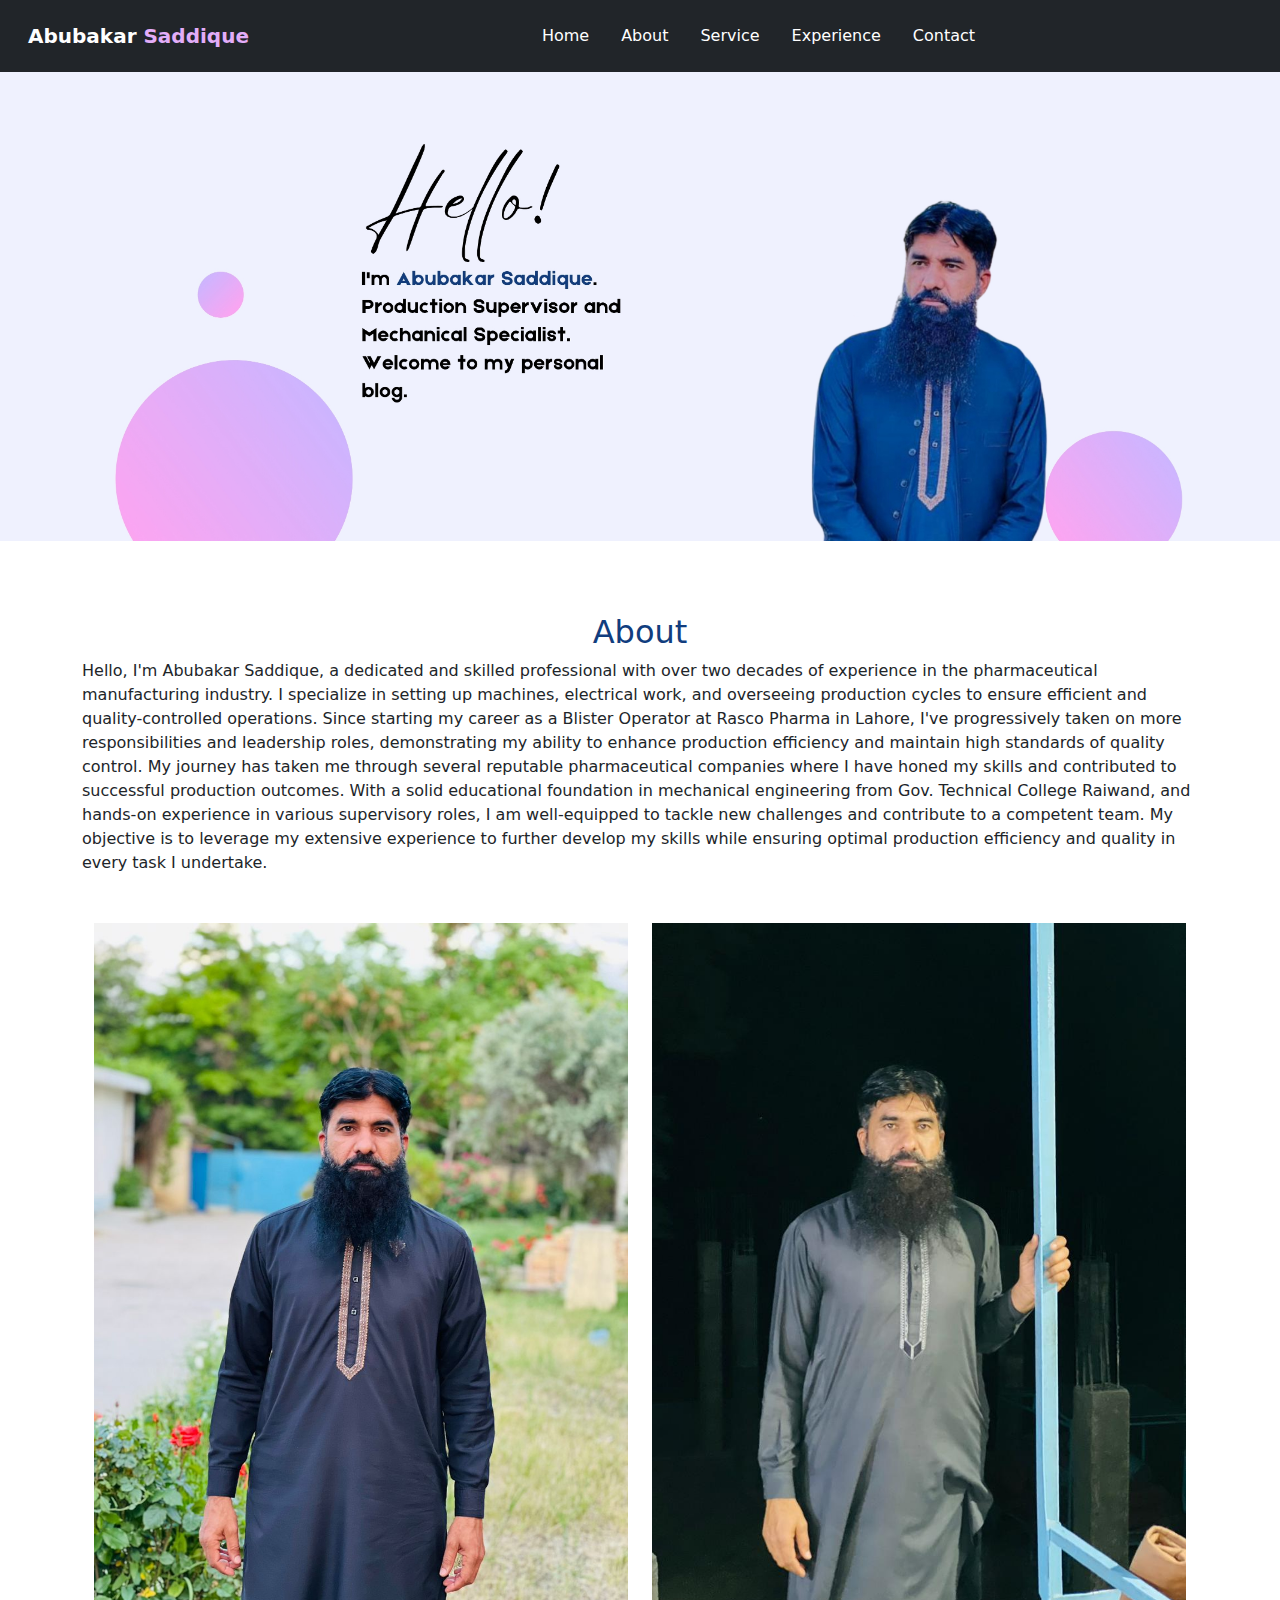
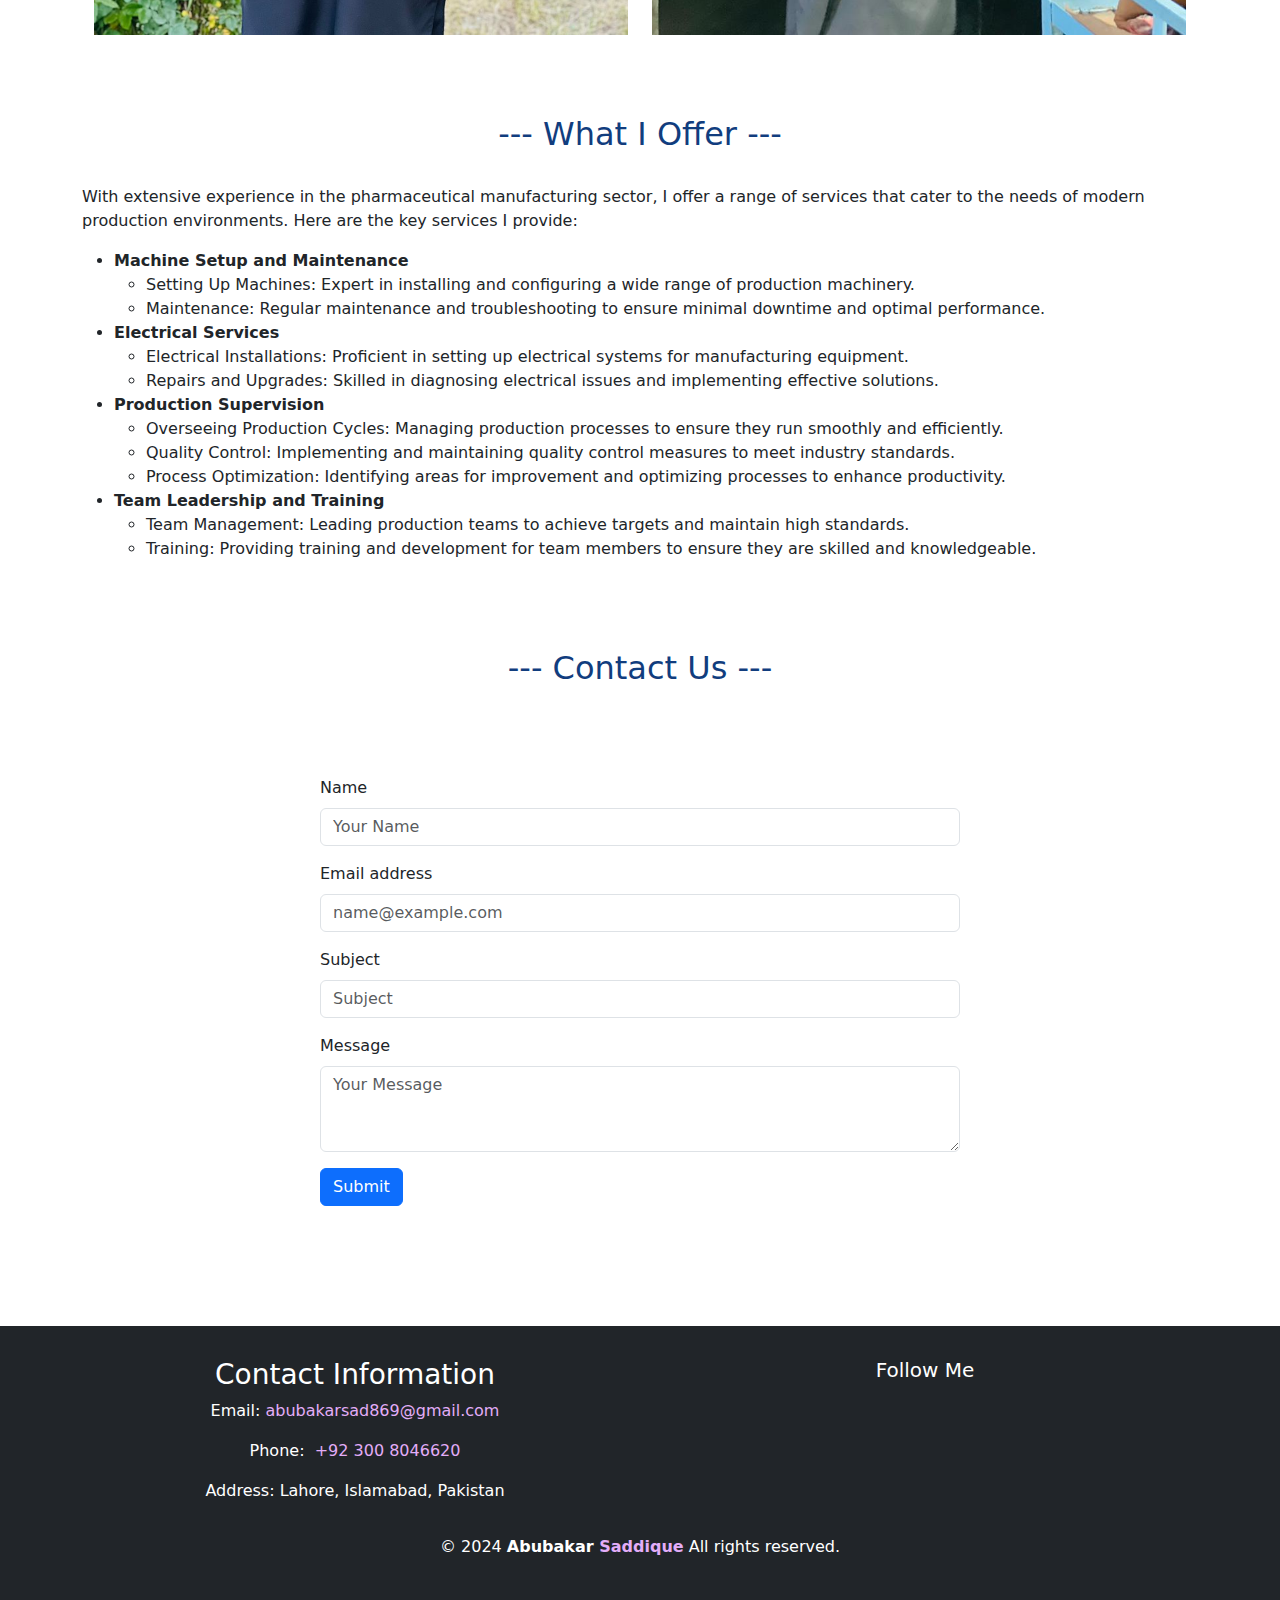
<file: index.html>
<!DOCTYPE html>
<html lang="en">

<head>
    <meta charset="utf-8">
    <meta name="viewport" content="width=device-width, initial-scale=1">
    <title>Abubakar Saddique - Expert in Pharmaceutical Manufacturing & Machine Setup</title>
    <meta name="description" content="Abubakar Saddique, with over 20 years of experience in pharmaceutical manufacturing, offers expertise in machine setup, electrical work, and production supervision. Contact for professional services in Lahore and Islamabad.">
    <meta name="author" content="Abubakar Saddique">
    <link rel="canonical" href="https://abubakar-sadique.github.io/abu-bakar.github.io/">
    <meta property="og:title" content="Abubakar Saddique - Expert in Pharmaceutical Manufacturing & Machine Setup">
    <meta property="og:description" content="Abubakar Saddique, with over 20 years of experience in pharmaceutical manufacturing, offers expertise in machine setup, electrical work, and production supervision. Contact for professional services in Lahore and Islamabad.">
    <meta property="og:type" content="website">
    <meta property="og:url" content="https://abubakar-sadique.github.io/abu-bakar.github.io/">
    <meta property="og:image" content="https://abubakar-sadique.github.io/abu-bakar.github.io/image/abubakar_bhae.jpg">
    <meta property="og:site_name" content="Abubakar Saddique">
    <meta name="google-site-verification" content="1ugM4wBmt1bV3YX8kFSnFQq-COGICONa5BHahKKQ33Y" />
    
    <link href="https://cdn.jsdelivr.net/npm/bootstrap@5.3.3/dist/css/bootstrap.min.css" rel="stylesheet">
    <script src="https://cdn.jsdelivr.net/npm/bootstrap@5.3.3/dist/js/bootstrap.bundle.min.js"></script>
    <link rel="stylesheet" href="https://cdnjs.cloudflare.com/ajax/libs/font-awesome/6.4.0/css/all.min.css"
    integrity="sha512-iecdLmaskl7CVkqkXNQ/ZH/XLlvWZOJyj7Yy7tcenmpD1ypASozpmT/E0iPtmFIB46ZmdtAc9eNBvH0H/ZpiBw=="
    crossorigin="anonymous" referrerpolicy="no-referrer">
    <link rel="stylesheet" href="./style.css">
 <!-- Google tag (gtag.js) -->
 <script async src="https://www.googletagmanager.com/gtag/js?id=G-LMPDL2EBKD"></script>
 <script>
   window.dataLayer = window.dataLayer || [];
   function gtag(){dataLayer.push(arguments);}
   gtag('js', new Date());
 
   gtag('config', 'G-LMPDL2EBKD');
 </script>
 <!-- Google Tag Manager -->
 <script>(function(w,d,s,l,i){w[l]=w[l]||[];w[l].push({'gtm.start':
   new Date().getTime(),event:'gtm.js'});var f=d.getElementsByTagName(s)[0],
   j=d.createElement(s),dl=l!='dataLayer'?'&l='+l:'';j.async=true;j.src=
   'https://www.googletagmanager.com/gtm.js?id='+i+dl;f.parentNode.insertBefore(j,f);
   })(window,document,'script','dataLayer','GTM-T75XJFJN');</script>
   <!-- End Google Tag Manager -->
   <link rel="icon" type="image/png" href="./image/faccon.png">

 </head>
 <body>
   <!-- Google Tag Manager (noscript) -->
 <noscript><iframe src="https://www.googletagmanager.com/ns.html?id=GTM-T75XJFJN"
   height="0" width="0" style="display:none;visibility:hidden"></iframe></noscript>
   <!-- End Google Tag Manager (noscript) -->
    <nav class="navbar navbar-expand-lg navbar-dark bg-dark p-3 text-center" id="home">
        <div class="container-fluid ">
            <a class="navbar-brand" href="#"><b>Abubakar <span class="demo">Saddique</span></b></a>
            <button class="navbar-toggler" type="button" data-bs-toggle="collapse" data-bs-target="#navbarNav"
                aria-controls="navbarNav" aria-expanded="false" aria-label="Toggle navigation">
                <span class="navbar-toggler-icon"></span>
            </button>
            <div class="collapse navbar-collapse" id="navbarNav">
                <ul class="navbar-nav mx-auto">
                    <li class="nav-item mx-2">
                        <a class="nav-link active" aria-current="page" href="#home">Home</a>
                    </li>
                    <li class="nav-item mx-2">
                        <a class="nav-link active" aria-current="page" href="#about">About</a>
                    </li>
                    <li class="nav-item mx-2">
                        <a class="nav-link active" aria-current="page" href="#service">Service</a>
                    </li>
                    <li class="nav-item mx-2">
                        <a class="nav-link active" aria-current="page" href="./experience.html">Experience</a>
                    </li>
                    <li class="nav-item mx-2">
                        <a class="nav-link active" aria-current="page" href="#contact">Contact</a>
                    </li>
                </ul>
            </div>
        </div>
    </nav>
    <div class="image-container">
        <img src="./image/abubakar_bhae.jpg" class="img-fluid" alt="Abubakar Saddique - Pharmaceutical Manufacturing Expert"="Abubakar Saddique - Pharmaceutical Manufacturing Expert"="Abubakar Saddique - Pharmaceutical Manufacturing Expert"="Abubakar Saddique - Pharmaceutical Manufacturing Expert"="Abubakar Saddique - Pharmaceutical Manufacturing Expert"="Abubakar Saddique - Pharmaceutical Manufacturing Expert"="Abubakar Saddique - Pharmaceutical Manufacturing Expert"="Abubakar Saddique - Pharmaceutical Manufacturing Expert"="Responsive image">
    </div>
    <div class="container mt-5 mb-3">
        <br>
        <h2 class="text-center demo1" id="about">About</h2>

        <p>
            Hello, I'm Abubakar Saddique, a dedicated and skilled professional with over two decades of experience in
            the pharmaceutical manufacturing industry. I specialize in setting up machines, electrical work, and
            overseeing production cycles to ensure efficient and quality-controlled operations.

            Since starting my career as a Blister Operator at Rasco Pharma in Lahore, I've progressively taken on more
            responsibilities and leadership roles, demonstrating my ability to enhance production efficiency and
            maintain high standards of quality control. My journey has taken me through several reputable pharmaceutical
            companies where I have honed my skills and contributed to successful production outcomes.

            With a solid educational foundation in mechanical engineering from Gov. Technical College Raiwand, and
            hands-on experience in various supervisory roles, I am well-equipped to tackle new challenges and contribute
            to a competent team. My objective is to leverage my extensive experience to further develop my skills while
            ensuring optimal production efficiency and quality in every task I undertake.
        </p>
        <div class="container mt-5 mb-5">
            <div class="row">
                <div class="col-lg-6 col-md-12 col-12">
                    <img src="./image/Abu_bakar_bhae2.jpg" class="img-fluid mb-2" alt="Abubakar Saddique - Pharmaceutical Manufacturing Expert"="Abubakar Saddique - Pharmaceutical Manufacturing Expert"="Abubakar Saddique - Pharmaceutical Manufacturing Expert"="Abubakar Saddique - Pharmaceutical Manufacturing Expert"="Abubakar Saddique - Pharmaceutical Manufacturing Expert"="Abubakar Saddique - Pharmaceutical Manufacturing Expert"="Abubakar Saddique - Pharmaceutical Manufacturing Expert"="Abubakar Saddique - Pharmaceutical Manufacturing Expert"="Abubakar Saddique - Pharmaceutical Manufacturing Expert"="">

                </div>
                <div class="col-lg-6 col-md-12 col-12">
                    <img src="./image/abubakarbhae3.jpg" class="img-fluid" alt="Abubakar Saddique - Pharmaceutical Manufacturing Expert"="Abubakar Saddique - Pharmaceutical Manufacturing Expert"="Abubakar Saddique - Pharmaceutical Manufacturing Expert"="Abubakar Saddique - Pharmaceutical Manufacturing Expert"="Abubakar Saddique - Pharmaceutical Manufacturing Expert"="Abubakar Saddique - Pharmaceutical Manufacturing Expert"="Abubakar Saddique - Pharmaceutical Manufacturing Expert"="Abubakar Saddique - Pharmaceutical Manufacturing Expert"="Abubakar Saddique - Pharmaceutical Manufacturing Expert"="">

                </div>
            </div>
        </div>
    </div>
    <div class="container">
  <br>
        <h2 class="text-center demo1" id="service">--- What I Offer ---</h2>
        <br>
        <p>
            With extensive experience in the pharmaceutical manufacturing sector, I offer a range of services that cater
            to the needs of modern production environments. Here are the key services I provide:
        </p>
        <ul>
            <li>
                <strong>Machine Setup and Maintenance</strong>
                <ul>
                    <li>Setting Up Machines: Expert in installing and configuring a wide range of production machinery.
                    </li>
                    <li>Maintenance: Regular maintenance and troubleshooting to ensure minimal downtime and optimal
                        performance.</li>
                </ul>
            </li>
            <li>
                <strong>Electrical Services</strong>
                <ul>
                    <li>Electrical Installations: Proficient in setting up electrical systems for manufacturing
                        equipment.</li>
                    <li>Repairs and Upgrades: Skilled in diagnosing electrical issues and implementing effective
                        solutions.</li>
                </ul>
            </li>
            <li>
                <strong>Production Supervision</strong>
                <ul>
                    <li>Overseeing Production Cycles: Managing production processes to ensure they run smoothly and
                        efficiently.</li>
                    <li>Quality Control: Implementing and maintaining quality control measures to meet industry
                        standards.</li>
                    <li>Process Optimization: Identifying areas for improvement and optimizing processes to enhance
                        productivity.</li>
                </ul>
            </li>
            <li>
                <strong>Team Leadership and Training</strong>
                <ul>
                    <li>Team Management: Leading production teams to achieve targets and maintain high standards.</li>
                    <li>Training: Providing training and development for team members to ensure they are skilled and
                        knowledgeable.</li>
                </ul>
            </li>
        </ul>
    </div>
    <br>
    <!-- contact form  -->
    
    <div class="container mt-5" id="contact">
        <div class="row">
            <div class="col"></div>
            <div class="col-lg-8 col-12">
                <h2 class="text-center demo1 mb-3" id="contact">--- Contact Us ---</h2>
                <br>
                <form class="p-5">
                  <div class="mb-3">
                    <label for="name" class="form-label">Name</label>
                    <input type="text" class="form-control" id="name" placeholder="Your Name">
                  </div>
                  <div class="mb-3">
                    <label for="email" class="form-label">Email address</label>
                    <input type="email" class="form-control" id="email" placeholder="name@example.com">
                  </div>
                  <div class="mb-3">
                    <label for="subject" class="form-label">Subject</label>
                    <input type="text" class="form-control" id="subject" placeholder="Subject">
                  </div>
                  <div class="mb-3">
                    <label for="message" class="form-label">Message</label>
                    <textarea class="form-control" id="message" rows="3" placeholder="Your Message"></textarea>
                  </div>
                  <button type="submit" class="btn btn-primary">Submit</button>
                  <br>
                  <br>
                </form>
            </div>
            <div class="col"></div>
        </div>
        
      </div>
      <!-- Footer -->
  <footer class="bg-dark text-white text-center py-4 mt-5">
    <div class="container py-2">
      <div class="row">
        <div class="col-md-6">
          <h3 class="myColor">Contact Information</h3>
          <p>Email: <a href="mailto:abubakarsad869@gmail.com" class="demo">abubakarsad869@gmail.com</a></p>
          <p>Phone:&nbsp; <a href="tel:+923008046620" class="demo"> +92&nbsp;300 8046620</a> </p>
          <p>Address: Lahore, Islamabad, Pakistan</p>
        </div>
        <div class="col-md-6">
          <h5 class="myColor">Follow Me</h5>
          <br>
          <span><a href="https://www.facebook.com/profile.php?id=100081275884057"><i
                class="fa-brands fa-facebook mx-2"></i></a></span>
          <span><a href="#"><i
                class="fa-brands fa-linkedin mx-2"></i></a></span>
          <span><a href="#"> <i
                class="fa-brands fa-instagram mx-2"></i></a></span>
          <span><a href="https://api.whatsapp.com/send?phone=923008046620"><i
                class="fab fa-whatsapp mx-2"></i></a></span><br>

        </div>
      </div>
      <div class="mt-3">
        <p>© <span id="currentYear">2024</span> <b><span>Abubakar </span> <span class="demo">Saddique</span></b>
          All rights reserved.</p>
      </div>
      <a href="#home"><i class="fas fa-arrow-circle-up"></i></a>


    </div>
  </footer>
</body>

</html>
</file>
<file: style.css>
.demo {

    color: rgb(227, 173, 248);
    text-decoration: none;
}

.demo1 {
    color: rgb(17, 61, 126);
}

i {
    color: rgb(227, 173, 248);
    font-size: 20px;
}

li a:hover {
    border-bottom: 3px solid rgb(227, 173, 248);
}
</file>
